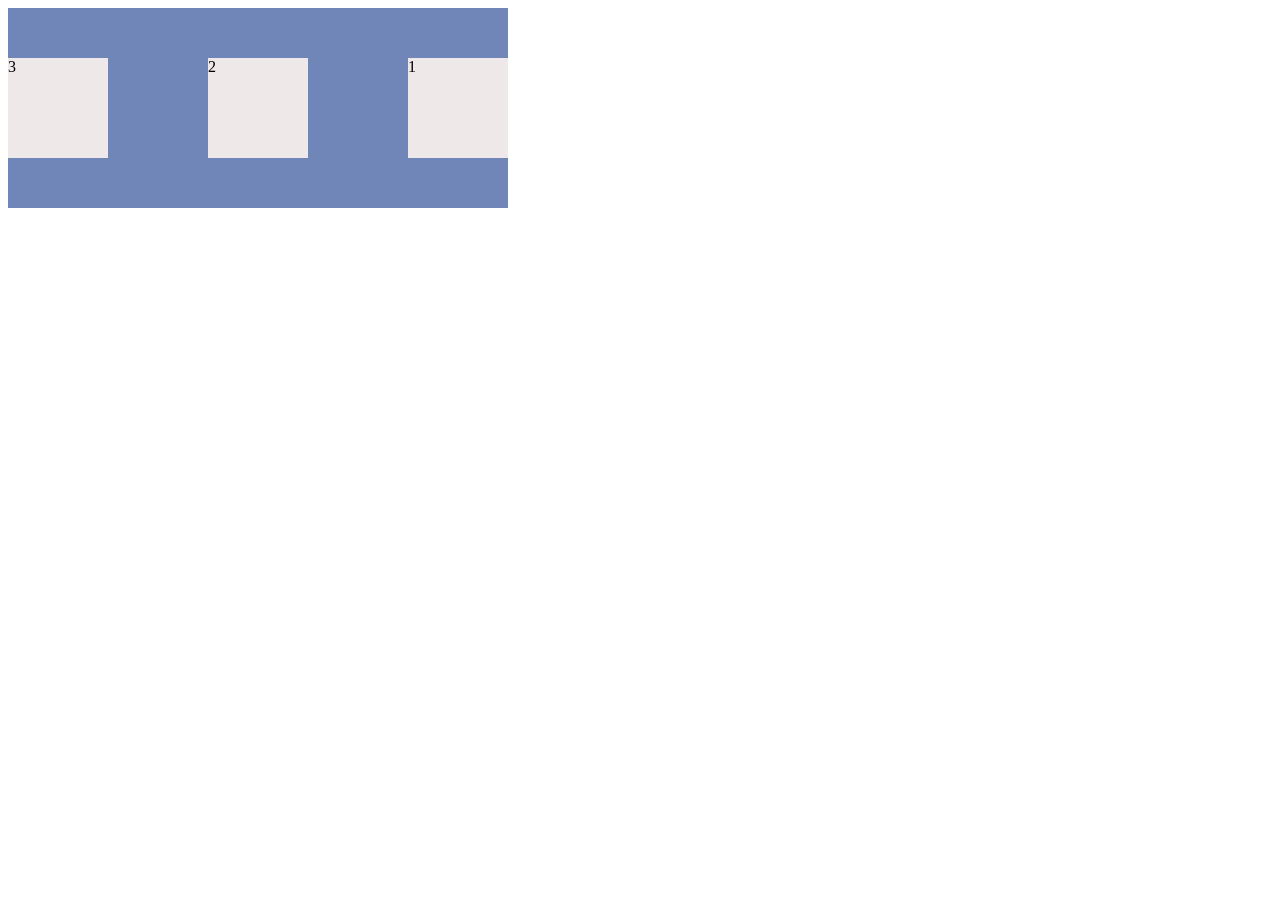
<file: day 0/index.html>
<!DOCTYPE html>
<html lang="en">
<head>
<title>reviews</title>
<link href="index.css" rel="stylesheet">
</head>
<body>

<div class="flex-container">
    <div class="box  box1">1</div>
    <div class="box box2">2</div>
    <div class="box box3">3</div>

</div>


</body>
</html>
</file>
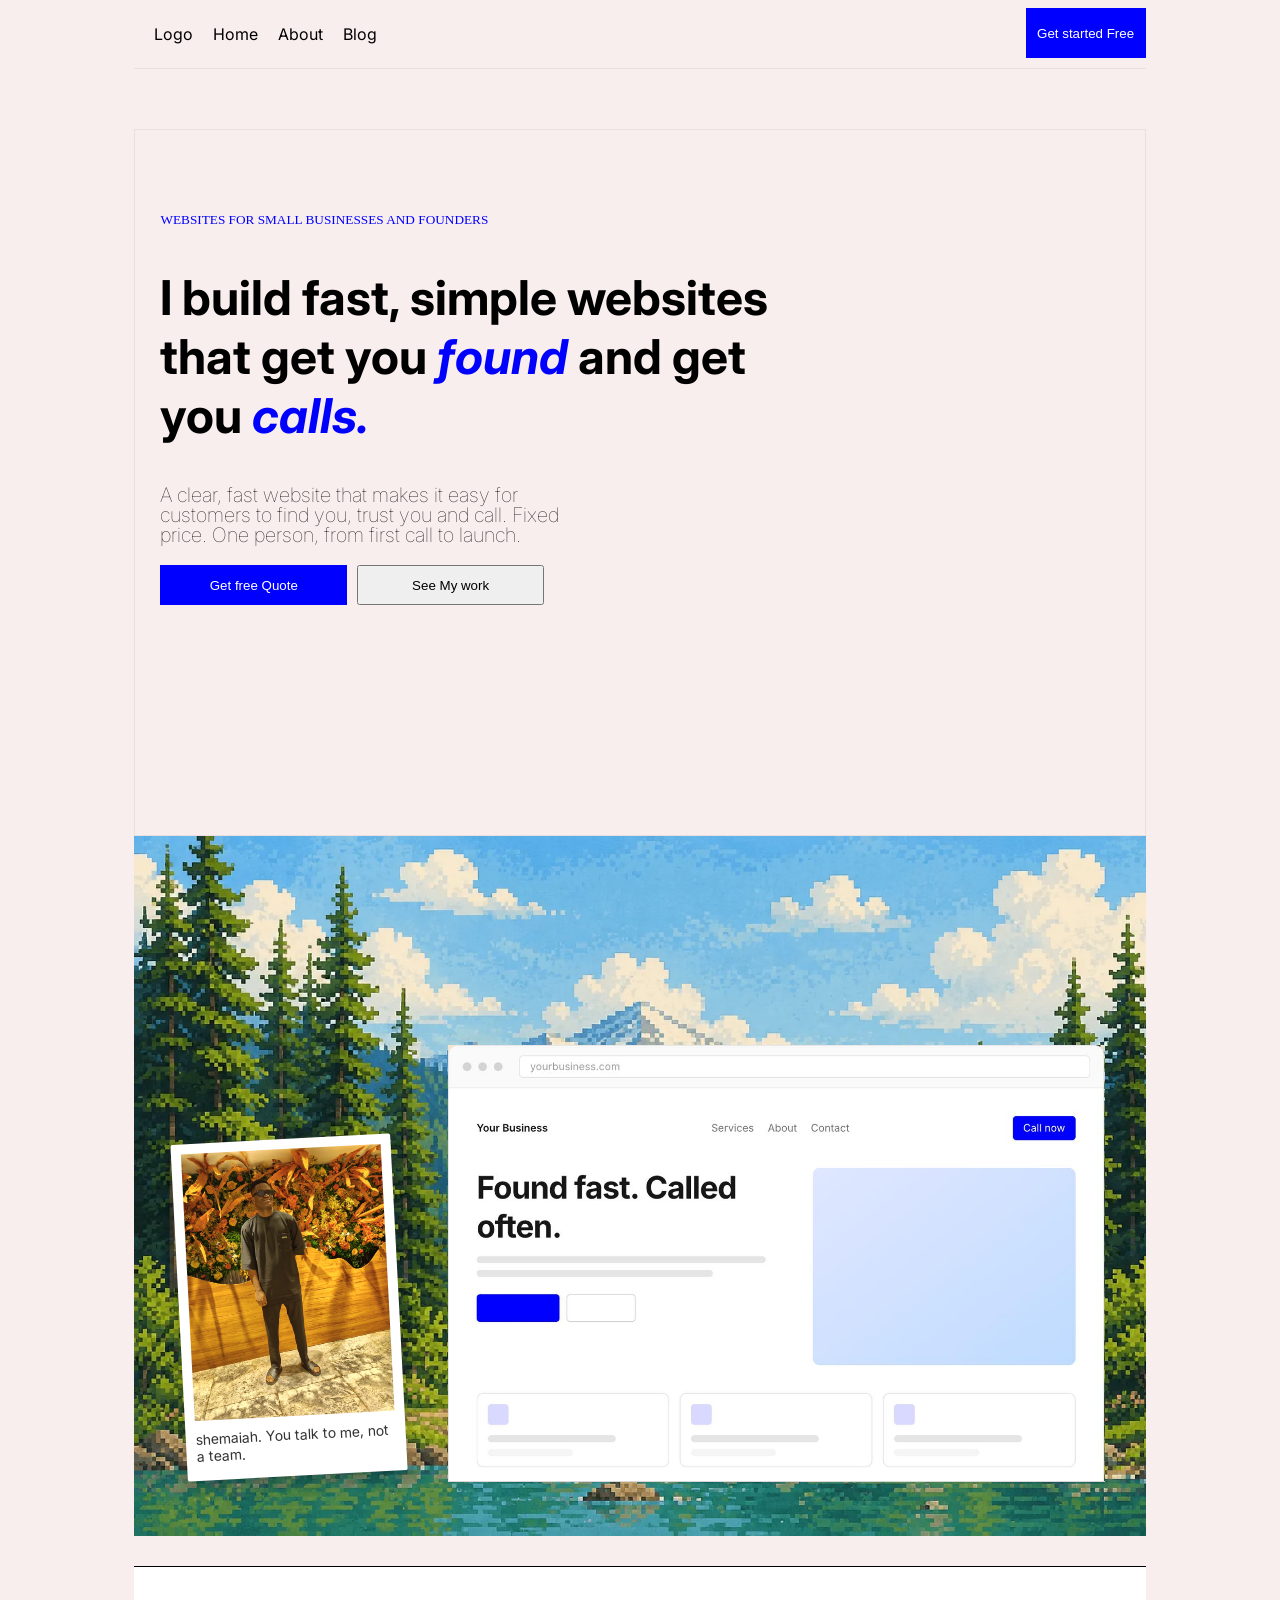
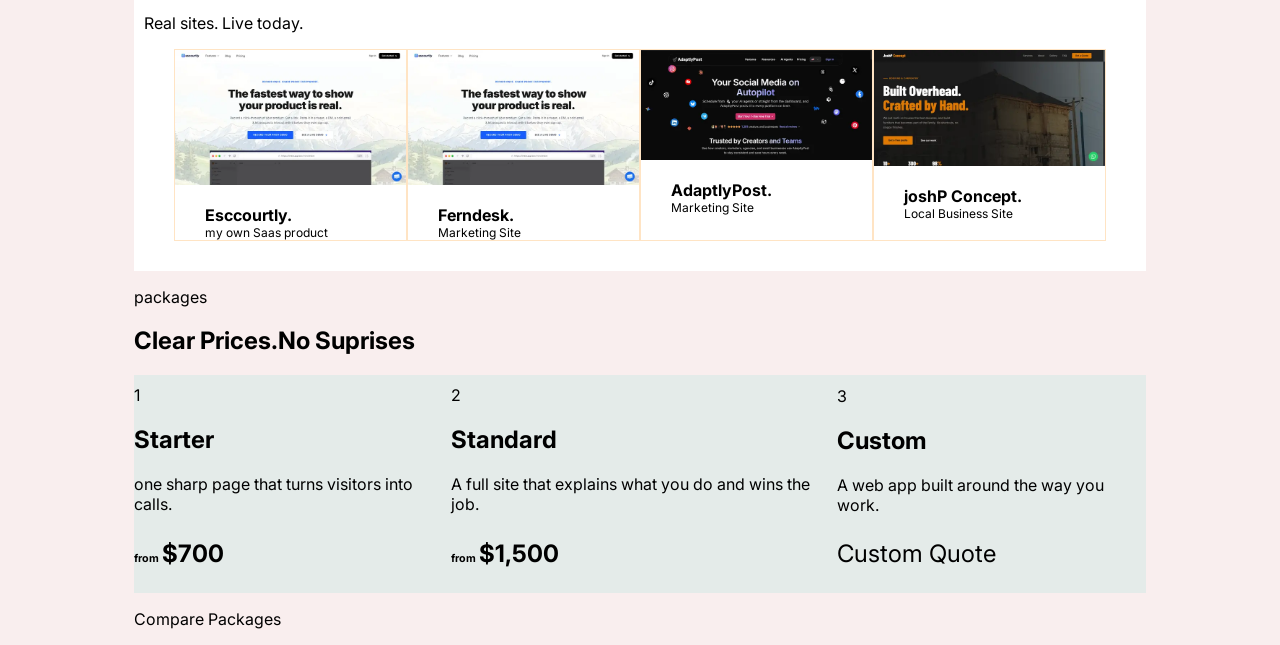
<file: WEB 1/index.html>
<!DOCTYPE html>
<html lang="en">
<head>
    <meta charset="UTF-8">
    <meta name="viewport" content="width=device-width, initial-scale=1.0">
    <title>Portfolio Website - Iroro Chadere</title>
    <link rel="preconnect" href="https://fonts.googleapis.com">
    <link rel="preconnect" href="https://fonts.gstatic.com" crossorigin>
    <link rel="stylesheet" href="https://fonts.googleapis.com/css2?family=Inter:wght@100..900&display=swap">
    <link rel="stylesheet" href="index.css">
</head>
<body>
    <div id="main-wrapper">
        <nav id="nav">
            <ul id="nav-parent">
                <li id="logo">Logo</li>
                <li id="nav-child"><a href="home.html">Home</a></li>
                <li id="nav-child"><a href="about.html">About</a></li>
                <li id="nav-child"><a href="blog.html">Blog</a></li>
            </ul>
            <button id="ctabtn">Get started Free</button>
        </nav>
        
        <section id="hero-section">
            <div>
                <h5 id="herointro">Websites for small businesses and founders</h5>
                <h1 id="heroHeading">I build fast, simple websites that get you <span style="color: blue; font-style: italic;">found</span> and get you <span style="color: blue; font-style: italic;">calls.</span></h1>
                <p id="heroDescription">A clear, fast website that makes it easy for customers to find you, trust you and call. Fixed price. One person, from first call to launch.</p>
                <div id="btns">
                    <button id="btn1">Get free Quote</button>
                    <button id="btn2">See My work</button>
                </div>
            </div>
        </section>
         
        <!-- new section - CTY -->
         <section>
            <div id="bg-hero">
                 <figure id="polaroid">
                     <img src="shemaiah.jpg" alt="picture of shemaiah." />
                    <figcaption>shemaiah. You talk to me, not a team.</figcaption>
                 </figure>
                 <div id="mockup">
                    <img src="mockup.jpeg" alt="mockup.jpg">
                 </div>
            </div>
         </section>
         <section>
            <div id="showcase-main">
                <p>
                    Real sites. Live today.
                </p>
                <div id="showcase-websites">
                   <div class="showcase-item">
                     <figure>
                    <img src="escourtly.webp" alt="picture of escourtly" />
                    <figcaption class="caption-top">Esccourtly.</figcaption>
                    <figcaption class="caption-bottom">my own Saas product</figcaption>
                    </figure>
                   </div>
                   <div class="showcase-item">
                     <figure>
                    <img src="escourtly.webp" alt="picture of ferndesk" />
                    <figcaption class="caption-top"> Ferndesk.</figcaption>
                    <figcaption class="caption-bottom">Marketing Site</figcaption>
                    </figure>
                   </div>
                   <div class="showcase-item">
                     <figure>
                    <img src="adaptlypost.webp" alt="picture of adaptlypost" />
                    <figcaption class="caption-top">AdaptlyPost.</figcaption>
                    <figcaption class="caption-bottom">Marketing Site</figcaption>
                    </figure>
                   </div>
                   <div class="showcase-item">
                     <figure>
                    <img src="joshp.webp" alt="picture of joshp" />
                    <figcaption class="caption-top">joshP Concept.</figcaption>
                    <figcaption class="caption-bottom">Local Business Site</figcaption>
                    </figure>
                   </div>
         </section>
         <section>
<div>
<p>packages</p>
<h1>Clear Prices.No Suprises</h1>
<div class="flex-container">
<div class="box1">
    1
    <h1>Starter</h1>
    <p>one sharp page that turns visitors into calls.</p>
    <h6>from <span class="amount">$700</span></h6>
</div>

<div class="box2">2<h1>Standard</h1><p>A full site that explains what you do and wins the job.</p>
<h6>from <span class="amount2">$1,500</span></h6>
</div>
<div class="box3">3<h1>Custom</h1><p>A web app built around the way you work.</p><p class="review">Custom Quote</p></div>
</div>
<p class="style content">Compare Packages</p>


         </section>
</body>
</html>
</file>
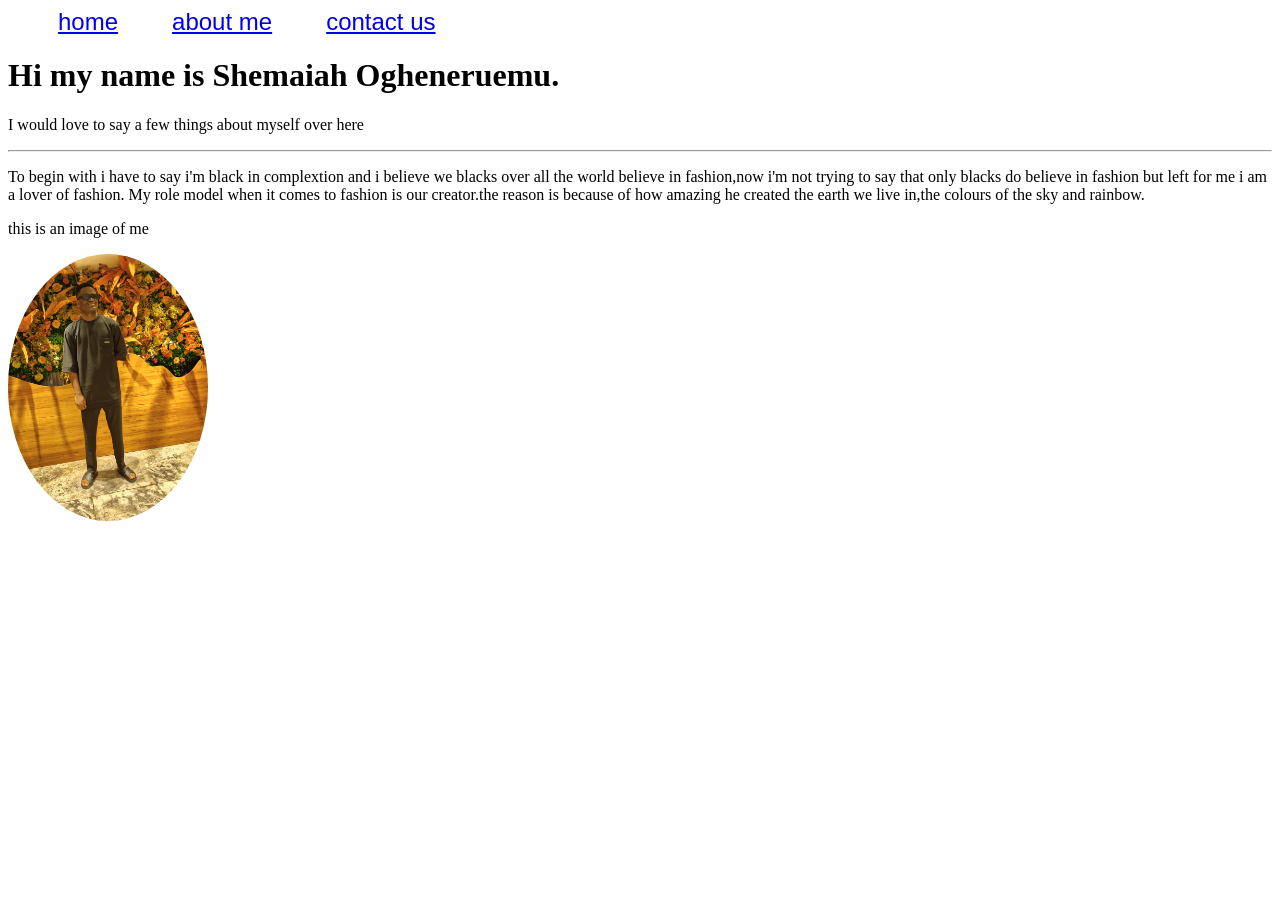
<file: DAY1/about.html>
<!DOCTYPE html>
<html lang="eng">

<head>
    <link rel="stylesheet"href="about.css">
<title>about me</title>
</head>

<body>

<div class="index">
<a  href="index.html">home</a>
<a href="about.html">about me</a>
        <a href="contact.html">contact us</a>


        </div>

        <h1>Hi my name is Shemaiah Ogheneruemu.</h1>
        <p>I would love to say a few things about myself over here</p>
        <hr />

        <p>To begin with i have to say i'm black in complextion and i believe we blacks over all the world believe in
            fashion,now i'm not trying to say that only blacks do believe in fashion but left for me i am a lover of
            fashion.
            My role model when it comes to fashion is our creator.the reason is because of how amazing he created the
            earth we live in,the colours of the sky and rainbow.
        </p>
        <p>this is an image of me</p>
        <img id="picture" src="IMG20260104212522.jpg" alt="This is an image of me" />
        
    
</body>
</html>
</file>
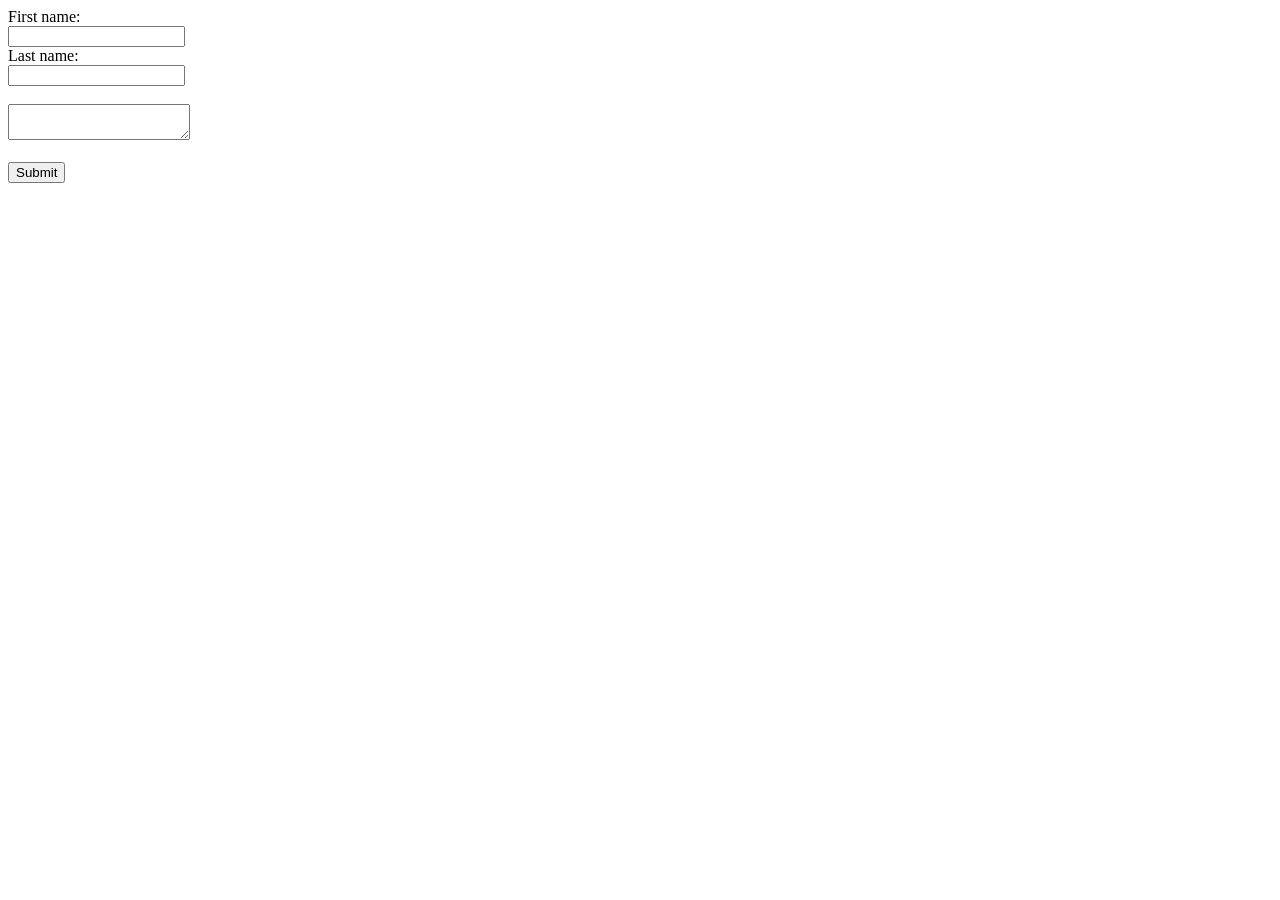
<file: DAY1/contact.html>
<!DOCTYPE html>
<html lang="en">
  <head>
   <title>contact us</title>
<link rel="stylesheet" href="about.css">
  </head>
  <body>
<form>
  <label class="username" for="fname">First name:</label><br>
  <input type="text" id="fname" name="fname"><br>
  <label for="lname">Last name:</label><br>
  <input  type="text" id="lname" name="lname" ><br><br>
  <textarea></textarea><br><br>
  <input type="submit" value="Submit">
</body>
</form>
</html>
</file>
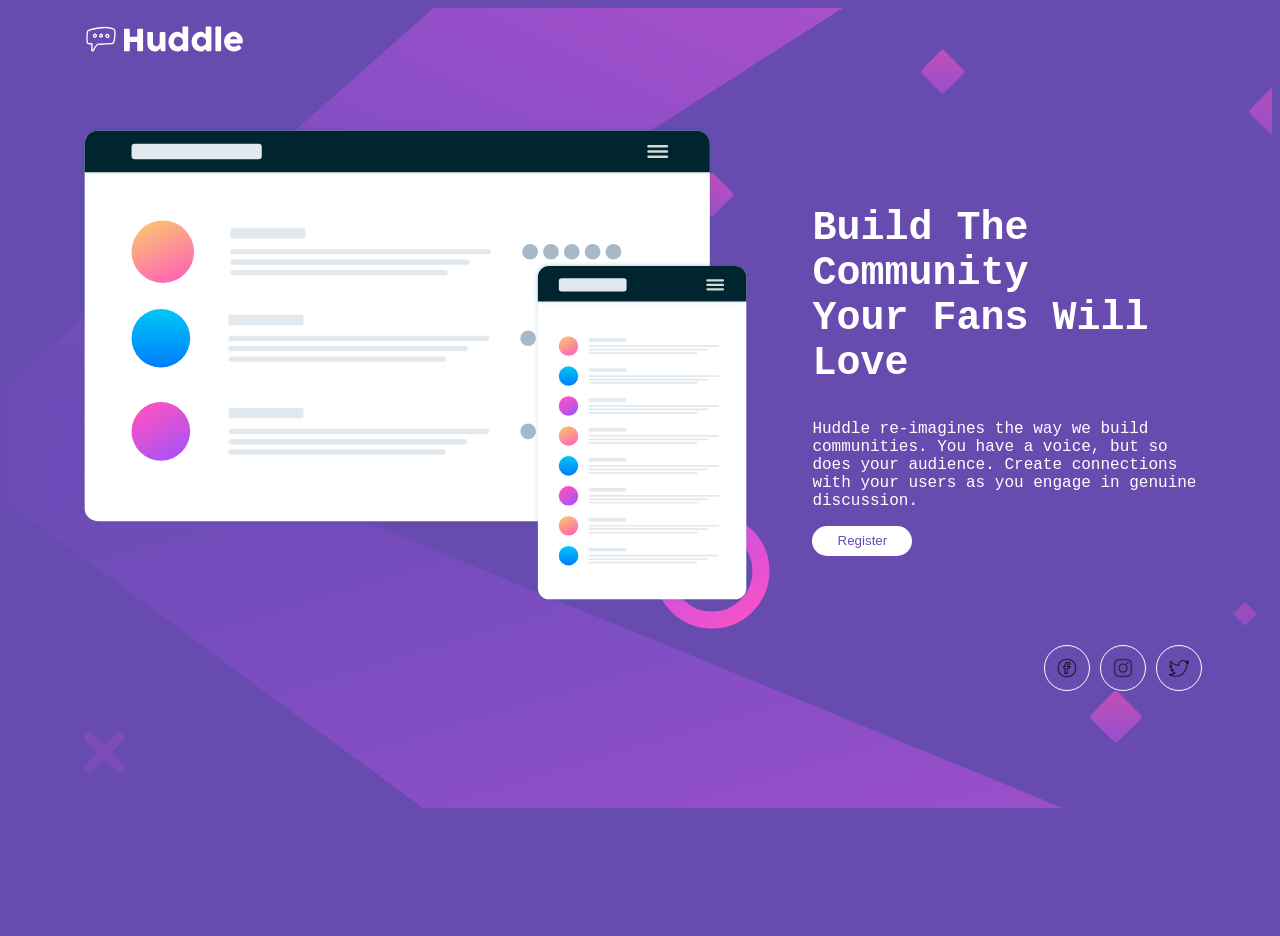
<file: huddle/huddle.html>
<!DOCTYPE html>
<html lang="en">
<head>
    <meta charset="UTF-8">
    <meta name="viewport" content="width=device-width, initial-scale=1.0">
    <title>Huddle Example</title>
    <link rel="stylesheet" href="huddle.css">
</head>
<body>
    <div class="container">
        <div><img  class="logo" src="logo.svg" alt="Logo"></div>

        <div class="productContainer">
            <div class="illustration"><img src="illustration-mockups.svg" alt="illustration-mockups"></div>
            <div class="about">
                <h2>Build The Community <br>Your Fans Will Love
                </h2>
                <p>Huddle re-imagines the way we build communities. You have a voice, but so does your audience. Create connections with your users as you engage in genuine discussion.</p>
                <button class="btn">Register</button>
            </div>
            
         </div>
<div class="sites">
<a href="">
    <img src="facebook.png">
</a>
<a href="">
    <img src="instagram.png">
</a>
<a href="">
    <img src="twitter.png">
</a>
</div>


    </div>
    
</body>
</html>
</file>
<file: day 0/index.css>
.flex-container{
background-color: rgb(112, 134, 185);
height: 200px;
display: flex;
justify-content: space-between;
align-items: center;
width: 500px;
}
.box{
background-color: rgb(239, 232, 232);
height: 100px;
width:100px
}

.box1{
 order: 3;}
.box2{
 order: 2;}
.box3{
order: 1;    
}
</file>
<file: WEB 1/index.css>
body {
    background-color: #f9eeee;
    font-family: 'Inter', sans-serif;
}

/* mobile screens first */
#main-wrapper {
    width: 100%;
    max-width: 90%;
    margin: 0px auto;
}

/* laptop/ipad screens size */
@media (min-width: 768px) {
    #main-wrapper {
        max-width:80%;
    }
}

#nav {
    display: flex;
    height: 50px;
    justify-content: space-between;
    padding-bottom: 10px;
    border-bottom: 1px solid #ebdede;
}
#nav-parent {
    width: 20%;
    display: flex;
    justify-content: space-between;

    list-style: none;
}
#logo {
    margin-left: -20px;
}

#nav-child {
    margin-top: 20px;
    margin-left: 2px;
}
#nav-child a {
    text-decoration: none;
    color: black;
}

#nav-child a:hover {
    color: blue;
}
/* laptop/ipad screens size */
@media (min-width: 768px) {
    #nav-child {
    margin-top: 0px;
    gap: 0px;
}
}

#ctabtn {
    background-color: blue;
    color: white;
    border: none;
    width: 120px;
}

#ctabtn:hover {
    cursor: pointer;
}

/* HERO Section */

#hero-section {
    height: 65vh;
    margin-top: 60px;
    padding: 60px 25px;
    border: 1px solid #ebdede;
}
#herointro {
    text-transform: uppercase;
    color: blue;
    font-weight: lighter;
    font-family: serif;
}

#heroHeading {
    font-size: 2.4rem;
}

/* laptop/ipad screens size */
@media (min-width: 768px) {
    #heroHeading {
        width: 70%;
        font-size: 3rem;
    }
}
#heroDescription {
    margin-top: 40px;
    font-size: 18px;
    line-height: 20px;
}
/* laptop/ipad screens size */
@media (min-width: 768px) {
    #heroDescription {
        width: 45%;
        font-size: 20px;
        font-weight: 100;
        color: #181515;
    }
}

#btns {
    display: flex;
    flex-direction: column;
    gap: 10px;
}

#btn1{
    width: 50%;
    background-color: blue;
    color: white;
    border: none;
    height: 40px;
}
#btn2 {
    width: 50%;
}

#btns button:hover {
    cursor: pointer;
}
/* laptop/ipad: side by side */
@media (min-width: 768px) {
    #btns {
        flex-direction: row;
        width: 40%;
    }
}

#bg-hero {
  position: relative;      /* the anchor for the absolute children */
  height: 700px;
  overflow: hidden;        /* clips the mockup at the bottom edge, like your reference */
  background-image: url('hero-pixel.webp');
  background-size: cover;
  font-size: 12px;
}

#polaroid {
  position: absolute;
  left: 45px;
  bottom: 60px;
  z-index: 2;              /* keeps it above the mockup */
  margin: 0;               /* kills the default figure margin */
  width: 200px;
  padding: 10px 10px 16px;
  background: white;
  border-radius: 2px;
  transform: rotate(-3deg);
  box-shadow: 0 6px 16px rgba(0, 0, 0, 0.25);
}

#polaroid img {
  display: block;
  width: 100%;
}

#polaroid figcaption {
  margin-top: 10px;
  font-size: 14px;
  color: #333;
}

#mockup {
  position: absolute;
  top: 29.8%;  
  right: 4%;
  width: 65%;
}

#mockup img {
  display: block;
  width: 100%;
}
#showcase-main {
    background-color: white;
    padding:30px 10px 30px 10px;
    margin-top: 30px;
    border-top: 1px solid black;
    
}

/* mobile: stacked */
#showcase-websites {
    display: flex;
    flex-direction: column;
    padding-right: 30px;
    padding-left: 30px;

}

/* laptop/ipad: all 4 side by side, same width */
@media (min-width: 768px) {
    #showcase-websites {
        padding-left: 30px;
        padding-right: 30px;
        flex-direction: row;
        
    }
    .showcase-item {
        flex: 1 1 0;
        min-width: 0;
    }
}
.showcase-item{
border: 1px solid bisque;

}


.showcase-item figure {
    margin: 0;
}

.showcase-item img {
    display: block;
    width: 100%;
    object-fit: cover;
    margin-bottom: 20px;

}
.caption-bottom{
font-size: 12px;
color:black;
}
.caption-top{
font-weight:bold;
}
#showcase-websites figCaption{
    padding-left: 30px;
}

 .flex-container{
    flex-direction: column;
    justify-content: space-between;
    background-color: rgb(228, 235, 233);
    display: flex;
    align-items: center;
    padding-top: 10px;
}
/* laptop/ipad: all 4 side by side, same width */
@media (min-width: 768px) { 
 .flex-container{
     flex-direction: row;
}

}


.amount{
font-weight: 500px;
font-size: x-large;
}
.amount2{
    font-weight: 500px;
    font-size: x-large;
}
.review{
    font-size: x-large;
    font-weight: 500px;
}
.style-content{
text-decoration-inset: initial;
}
</file>
<file: DAY1/about.css>
#div{ 
    height: 40px;
    width: 500px;
    border-radius: 10px;
    background-color: rgb(238, 243, 243);
box-decoration-break: rgb(41, 39, 39);
border-style: dotted;
text-align: center;
padding-bottom: 50px;
padding-top: 50px;
}
div a{
display: inline;
height: 30px;
width: 50px;
padding-left: 50px;
font-size: 1.5rem ;
font-family:'Franklin Gothic Medium', 'Arial Narrow', Arial, sans-serif;
}
#picture{
    width:200px;
    border-radius:50%;
}
.username{
font-style: inherit;
}
</file>
<file: huddle/huddle.css>
body {
    background-color: #674baf;
}


/* @media screen and (min-width: 1000px) {
   body {
    background-color: red;
}
} */

.container {
    min-height: 100vh;
    background-image: url("bg-desktop.svg");
    background-repeat: no-repeat;
    padding: 20px;
}

@media screen and (min-width: 1200px) {
    .container {
        padding: 10px 70px;
    }
}

.productContainer {
    display: flex;
    flex-direction: column;
    align-items: center;
    margin-top: 60px;
}

@media screen and (min-width: 1200px) {
  .productContainer {
    flex-direction: row;
    align-items: stretch;
}
}

.logo {
    width: 80%

}
@media screen and (min-width: 1200px) {
    .logo {
    width: 15%
    }

}

.about {
    color: white;
    text-align: center;
    margin: 0 auto;
    padding: 0 20px;
    box-sizing: border-box;
    font-family: 'Courier New', Courier, monospace;
}
@media screen and (min-width: 1200px) {
    .about {
        margin: 0 0 0 30px;
        padding: 0;
        text-align: left;
        
    }
}

.about h2 {
    font-size: 40px;
}

.btn {
  align-items: center;
  justify-content: center;
  width: 100px;
  height: 30px;
  border: 0;
  border-radius: 999px;
  background: #fff;
  color: #684bb5;
  cursor: pointer;
}

.btn:hover {
  background: #f5f2fb;
}

.productContainer img {
    max-width: 100%;
    height: auto;
}

.illustration img {
    width: 100%;
    display: block;
}

@media screen and (min-width: 1200px) {
    .productContainer {
        align-items: center;
        gap: 60px;
    }

    /* image gets ~60% of the row, text gets the rest */
    .illustration {
        flex: 0 0 60%;
    }

    .about {
        flex: 1;
        min-width: 0;
        margin: 0;
    }
}
.sites{
    display: flex;
    justify-content: flex-end;
    gap: 10px;
    margin-top: 40px; 
}

.sites a {
    display: flex;
    align-items: center;
    justify-content: center;
    width: 44px;
    height: 44px;
    border: 1px solid #fff;
    border-radius: 50%;
    transition: background 0.2s;

}

.sites a:hover {
    background-color: white;
}
.sites img {
 display: block;
    width: 20px;
    height: 20px;
}
</file>
